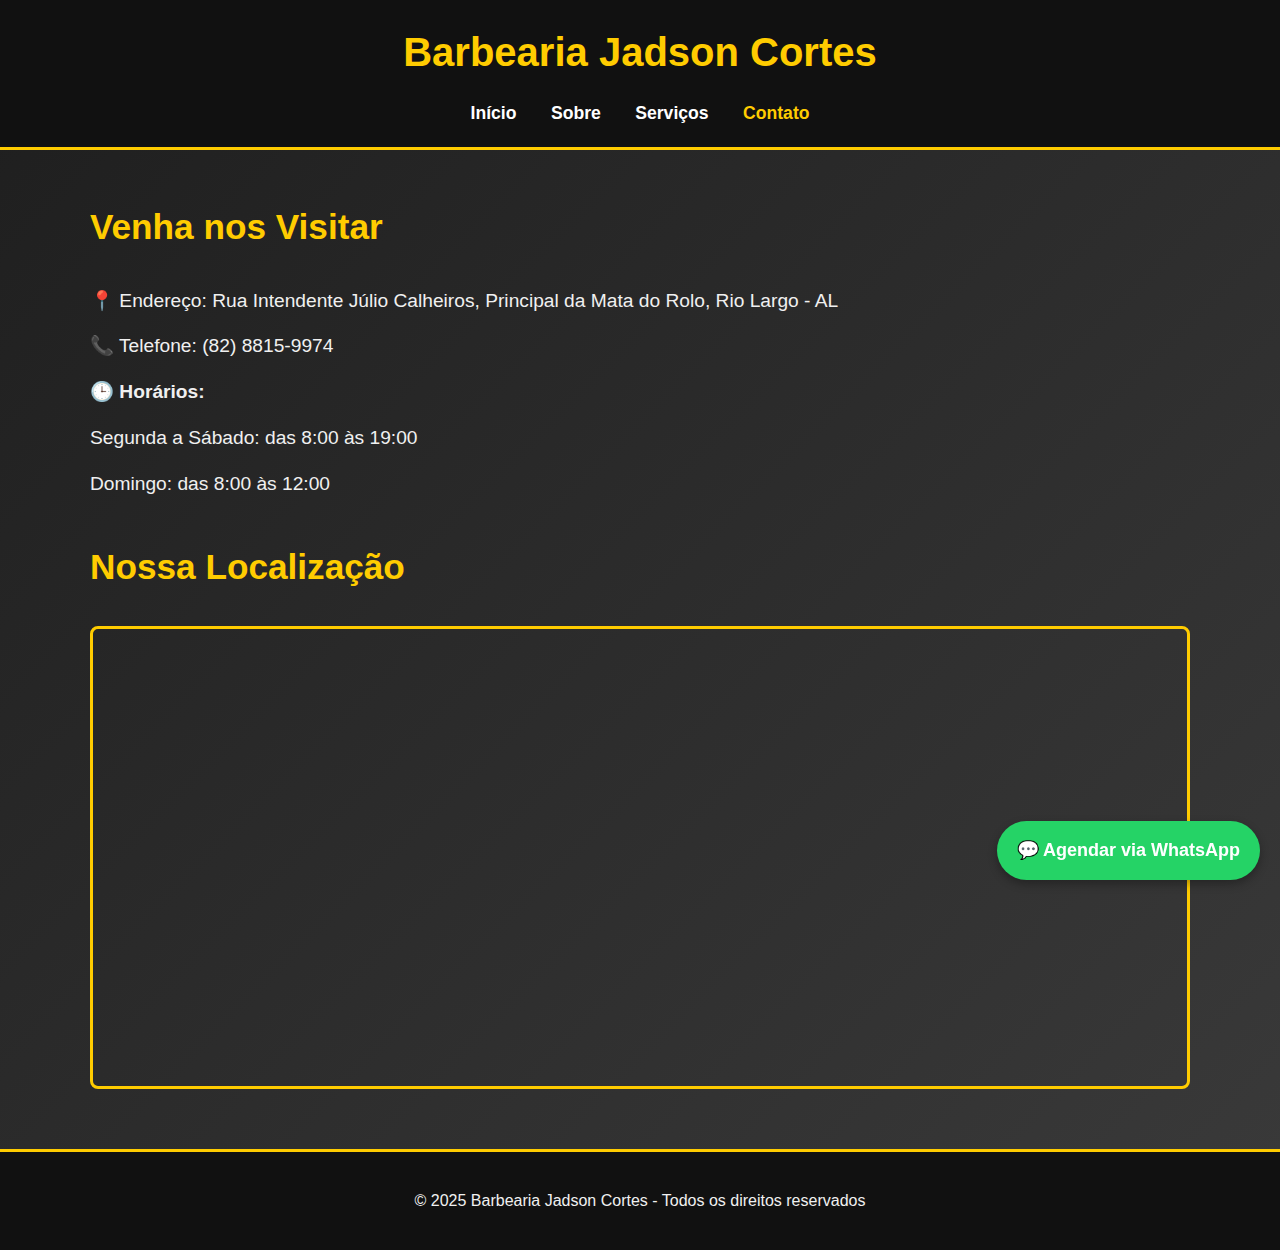
<file: contato.html>
<!DOCTYPE html>
<html lang="pt-BR">
<head>
  <meta charset="UTF-8">
  <meta name="viewport" content="width=device-width, initial-scale=1.0">
  <meta name="description" content="Entre em contato com a Barbearia Jadson Cortes. Veja nosso endereço na Mata do Rolo, Rio Largo, telefone e horários.">
  <title>Contato - Barbearia Jadson Cortes</title>
  <link rel="stylesheet" href="style.css">
</head>
<body>
  <header>
    <h1>Barbearia Jadson Cortes</h1>
    <nav>
      <a href="index.html">Início</a>
      <a href="sobre.html">Sobre</a>
      <a href="servicos.html">Serviços</a>
      <a href="contato.html" class="active">Contato</a>
    </nav>
  </header>

  <main class="container">
    <section>
      <h2>Venha nos Visitar</h2>
      <div class="contact-info">
        <p>📍 Endereço: Rua Intendente Júlio Calheiros, Principal da Mata do Rolo, Rio Largo - AL</p>
        <p>📞 Telefone: (82) 8815-9974</p>
        <p><strong>🕒 Horários:</strong></p>
        <p>Segunda a Sábado: das 8:00 às 19:00</p>
        <p>Domingo: das 8:00 às 12:00</p>
      </div>

      <h2>Nossa Localização</h2>
      <div class="map-container">
        <iframe src="https://maps.app.goo.gl/PshdxC8niKqAi7df6?g_st=ac7" width="100%" height="450" style="border:0;" allowfullscreen="" loading="lazy" referrerpolicy="no-referrer-when-downgrade"></iframe>
      </div>
    </section>
  </main>

  <footer>
    <p>© 2025 Barbearia Jadson Cortes - Todos os direitos reservados</p>
  </footer>

  <a class="whatsapp-btn" href="https://wa.me/558288159974" target="_blank">💬 Agendar via WhatsApp</a>
</body>
</html>
</file>
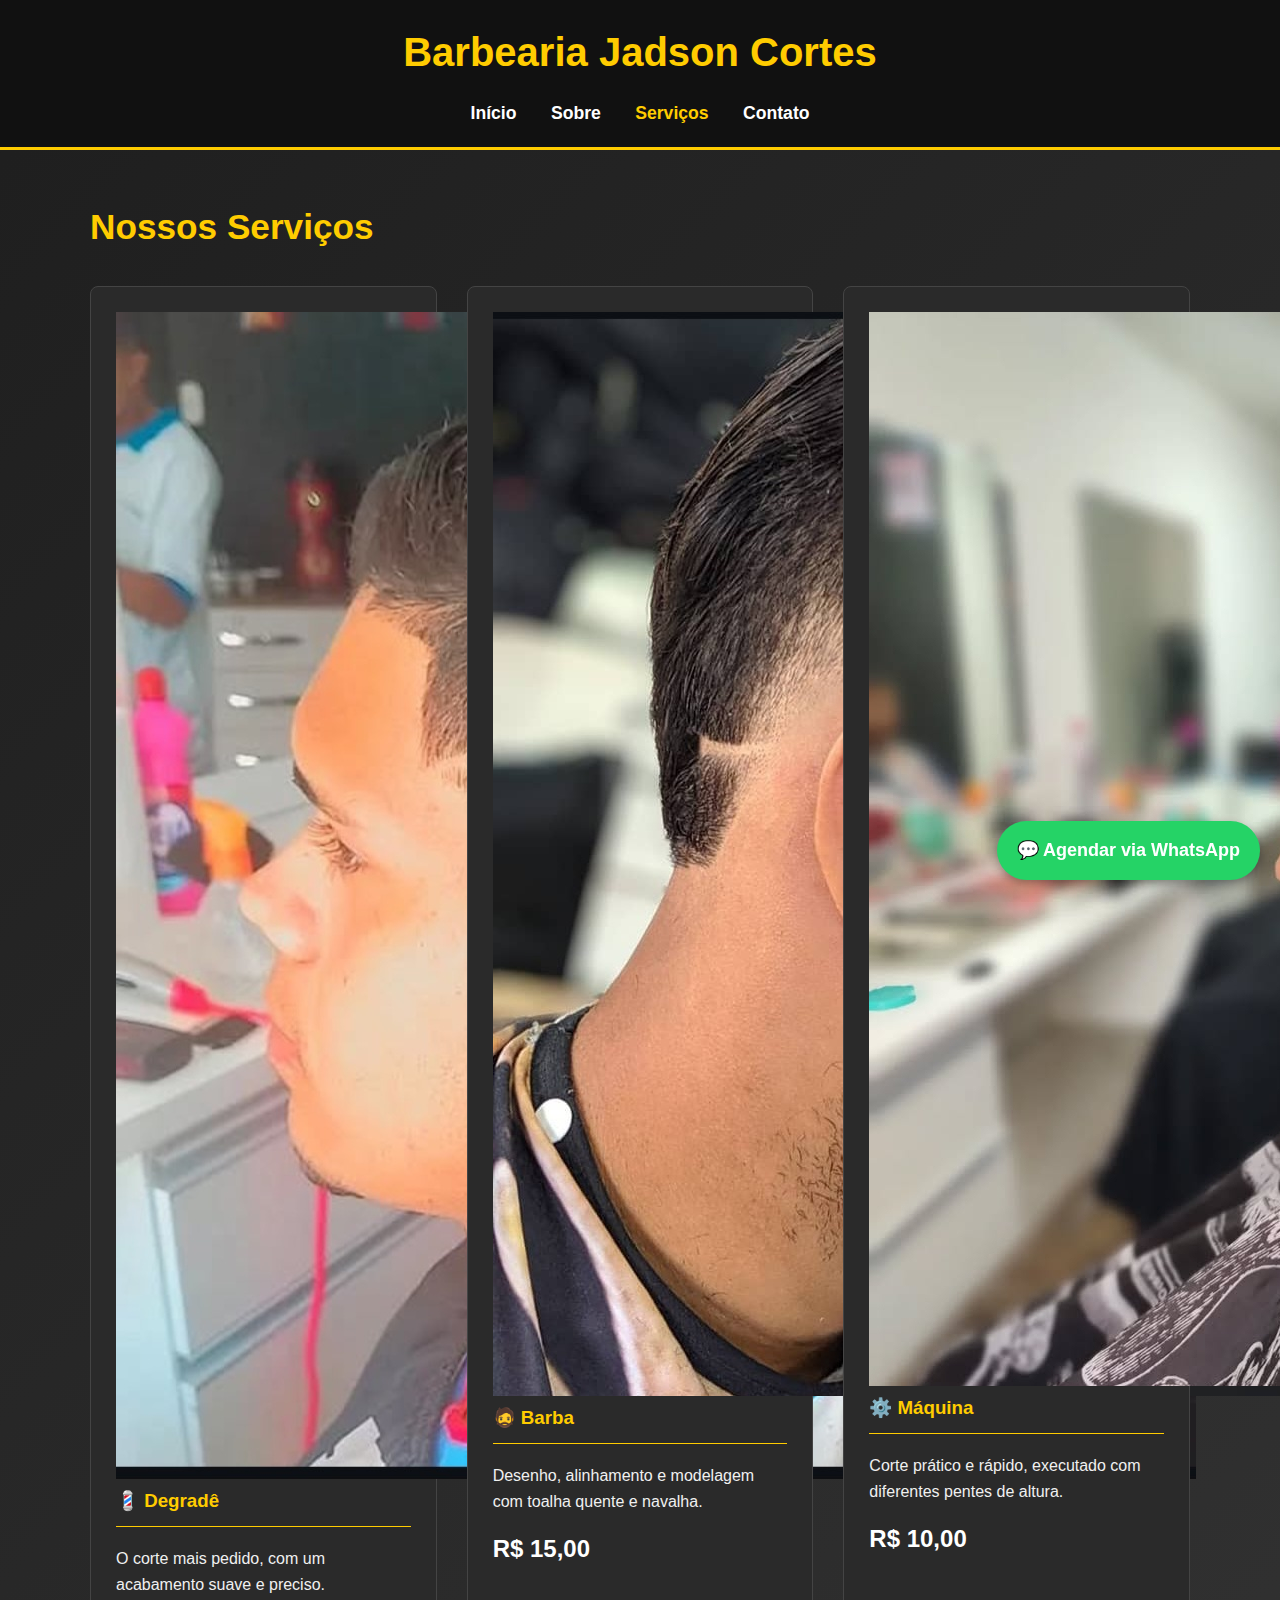
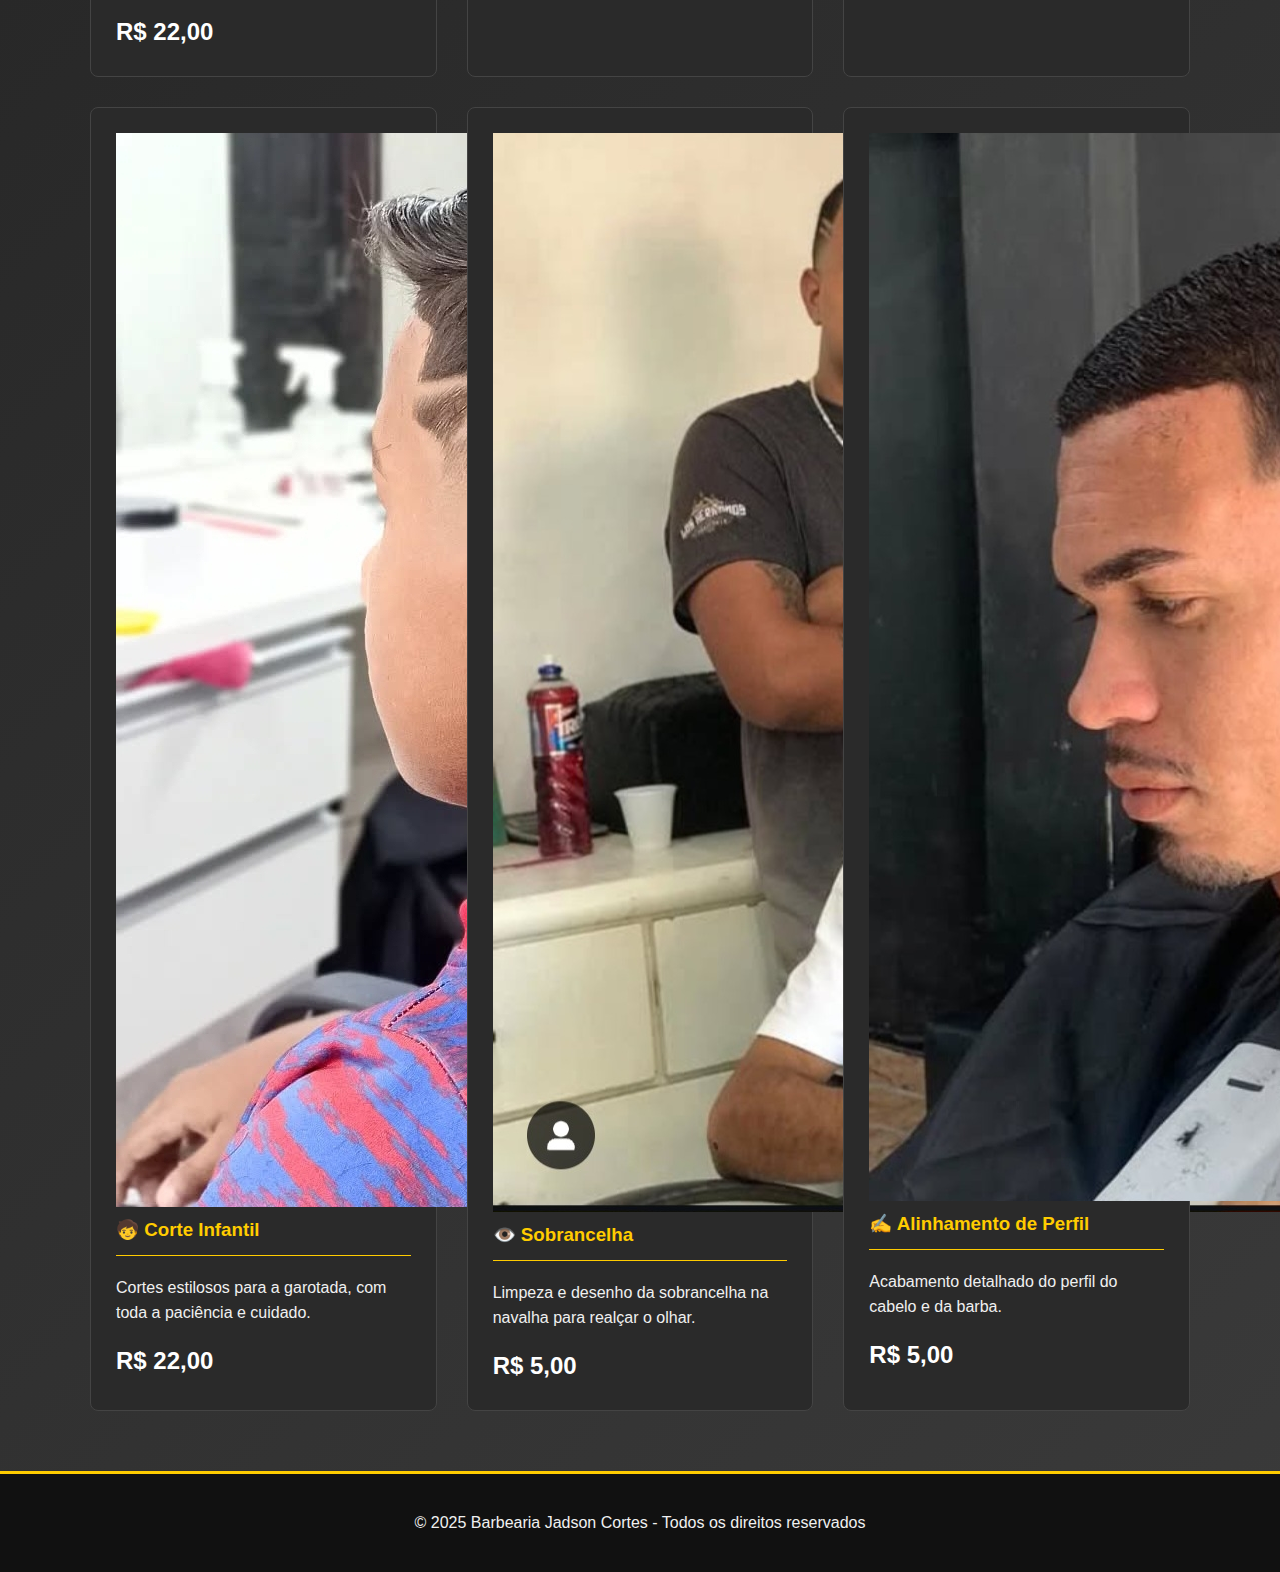
<file: servicos.html>
<!DOCTYPE html>
<html lang="pt-BR">
<head>
  <meta charset="UTF-8">
  <meta name="viewport" content="width=device-width, initial-scale=1.0">
  <title>Serviços - Barbearia Jadson Cortes</title>
  <link rel="stylesheet" href="style.css">
</head>
<body>
  <header>
    <h1>Barbearia Jadson Cortes</h1>
    <nav>
      <a href="index.html">Início</a>
      <a href="sobre.html">Sobre</a>
      <a href="servicos.html" class="active">Serviços</a>
      <a href="contato.html">Contato</a>
    </nav>
  </header>

  <main class="container">
    <section>
      <h2>Nossos Serviços</h2>
      <div class="services-grid">

        <div class="service-card">
          <img src="degrade.jpg" alt="Corte Degradê">
          <div class="card-content">
            <h3>💈 Degradê</h3>
            <p>O corte mais pedido, com um acabamento suave e preciso.</p>
            <div class="price">R$ 22,00</div>
          </div>
        </div>

        <div class="service-card">
          <img src="barba.jpg" alt="Barba">
          <div class="card-content">
            <h3>🧔 Barba</h3>
            <p>Desenho, alinhamento e modelagem com toalha quente e navalha.</p>
            <div class="price">R$ 15,00</div>
          </div>
        </div>

        <div class="service-card">
          <img src="maquina.jpg" alt="Corte na Máquina">
          <div class="card-content">
            <h3>⚙️ Máquina</h3>
            <p>Corte prático e rápido, executado com diferentes pentes de altura.</p>
            <div class="price">R$ 10,00</div>
          </div>
        </div>

        <div class="service-card">
          <img src="infantil.jpg" alt="Corte Infantil">
          <div class="card-content">
            <h3>🧒 Corte Infantil</h3>
            <p>Cortes estilosos para a garotada, com toda a paciência e cuidado.</p>
            <div class="price">R$ 22,00</div>
          </div>
        </div>
        
        <div class="service-card">
          <img src="sobrancelha.jpg" alt="Sobrancelha">
          <div class="card-content">
            <h3>👁️ Sobrancelha</h3>
            <p>Limpeza e desenho da sobrancelha na navalha para realçar o olhar.</p>
            <div class="price">R$ 5,00</div>
          </div>
        </div>

        <div class="service-card">
          <img src="alinhamento.jpg" alt="Alinhamento de Perfil">
          <div class="card-content">
            <h3>✍️ Alinhamento de Perfil</h3>
            <p>Acabamento detalhado do perfil do cabelo e da barba.</p>
            <div class="price">R$ 5,00</div>
          </div>
        </div>

      </div>
    </section>
  </main>

  <footer>
    <p>© 2025 Barbearia Jadson Cortes - Todos os direitos reservados</p>
  </footer>

  <a class="whatsapp-btn" href="https://wa.me/558288159974" target="_blank">💬 Agendar via WhatsApp</a>
</body>
</html>
</file>
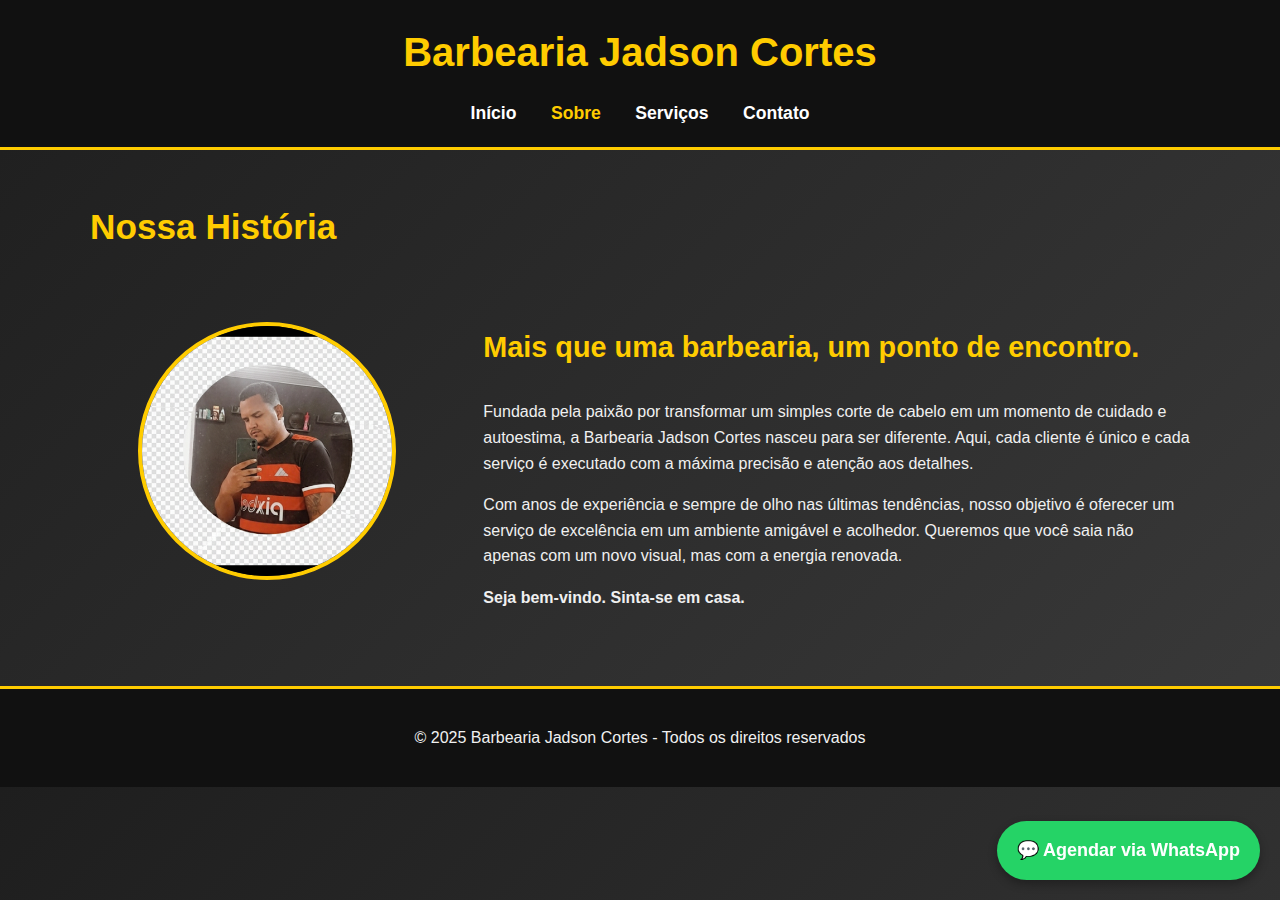
<file: sobre.html>
<!DOCTYPE html>
<html lang="pt-BR">
<head>
  <meta charset="UTF-8">
  <meta name="viewport" content="width=device-width, initial-scale=1.0">
  <meta name="description" content="Conheça a história e a paixão por trás da Barbearia Jadson Cortes. Qualidade e atendimento personalizado são a nossa marca.">
  <title>Sobre - Barbearia Jadson Cortes</title>
  <link rel="stylesheet" href="style.css">
</head>
<body>
  <header>
    <h1>Barbearia Jadson Cortes</h1>
    <nav>
      <a href="index.html">Início</a>
      <a href="sobre.html" class="active">Sobre</a>
      <a href="servicos.html">Serviços</a>
      <a href="contato.html">Contato</a>
    </nav>
  </header>

  <main class="container">
    <section>
      <h2>Nossa História</h2>
      <div class="about-content">
        <div class="about-image">
          <img src="jadson.jpg" alt="Jadson, o barbeiro fundador da Barbearia Jadson Cortes">
        </div>
        <div class="about-text">
          <h3>Mais que uma barbearia, um ponto de encontro.</h3>
          <p>
            Fundada pela paixão por transformar um simples corte de cabelo em um momento de cuidado e autoestima, a Barbearia Jadson Cortes nasceu para ser diferente. Aqui, cada cliente é único e cada serviço é executado com a máxima precisão e atenção aos detalhes.
          </p>
          <p>
            Com anos de experiência e sempre de olho nas últimas tendências, nosso objetivo é oferecer um serviço de excelência em um ambiente amigável e acolhedor. Queremos que você saia não apenas com um novo visual, mas com a energia renovada.
          </p>
          <p>
            <strong>Seja bem-vindo. Sinta-se em casa.</strong>
          </p>
        </div>
      </div>
    </section>
  </main>

  <footer>
    <p>© 2025 Barbearia Jadson Cortes - Todos os direitos reservados</p>
  </footer>

  <a class="whatsapp-btn" href="https://wa.me/558288159974" target="_blank">💬 Agendar via WhatsApp</a>
</body>
</html>
</file>
<file: style.css>
/* --- Estilos Base (Seu código original, com pequenas melhorias) --- */
body {
  margin: 0;
  font-family: 'Segoe UI', Tahoma, Geneva, Verdana, sans-serif; /* Fonte mais moderna */
  background: linear-gradient(135deg, #1e1e1e, #3a3a3a);
  color: #f0f0f0; /* Cor um pouco mais suave que o branco puro */
  line-height: 1.6;
}

.container {
  max-width: 1100px;
  margin: 0 auto; /* Centraliza o conteúdo principal */
  padding: 20px;
}

header {
  background: #111;
  padding: 20px;
  text-align: center;
  border-bottom: 3px solid #ffcc00; /* Detalhe na borda */
}

header h1 {
  margin: 0;
  font-size: 2.5rem;
  color: #ffcc00;
}

nav {
  margin-top: 15px;
}

nav a {
  margin: 0 15px;
  text-decoration: none;
  color: #fff;
  font-weight: bold;
  font-size: 1.1rem;
  transition: color 0.3s ease; /* Efeito suave na transição de cor */
}

/* Efeito ao passar o mouse e link da página ativa */
nav a:hover, nav a.active {
  color: #ffcc00;
}

section h2 {
  color: #ffcc00;
  font-size: 2.2rem;
  margin-bottom: 30px;
}

footer {
  background: #111;
  text-align: center;
  padding: 20px;
  margin-top: 40px;
  border-top: 3px solid #ffcc00;
}

.whatsapp-btn {
  position: fixed;
  bottom: 20px;
  right: 20px;
  background: #25D366;
  color: white;
  padding: 15px 20px;
  border-radius: 50px;
  font-size: 18px;
  text-decoration: none;
  font-weight: bold;
  box-shadow: 0 4px 10px rgba(0,0,0,0.3);
  z-index: 1000; /* Garante que fique por cima de tudo */
  transition: background 0.3s ease;
}

.whatsapp-btn:hover {
  background: #20b954;
}

/* --- NOVOS ESTILOS - PÁGINA INICIAL --- */
.hero {
  background-image: linear-gradient(rgba(0, 0, 0, 0.7), rgba(0, 0, 0, 0.7)), url('https://via.placeholder.com/1200x600.png?text=IMAGEM+DA+SUA+BARBEARIA'); /* IMAGEM DE EXEMPLO */
  background-size: cover;
  background-position: center;
  color: white;
  text-align: center;
  padding: 100px 20px;
}

.hero h2 {
  font-size: 3rem;
  margin-bottom: 10px;
}

.hero p {
  font-size: 1.2rem;
  margin-bottom: 30px;
}

.cta-button {
  background-color: #ffcc00;
  color: #111;
  padding: 15px 30px;
  text-decoration: none;
  font-size: 1.2rem;
  font-weight: bold;
  border-radius: 5px;
  transition: background-color 0.3s ease;
}

.cta-button:hover {
  background-color: #e6b800;
}

/* --- NOVOS ESTILOS - PÁGINA DE SERVIÇOS --- */
.services-grid {
  display: grid;
  grid-template-columns: repeat(auto-fit, minmax(280px, 1fr)); /* Layout responsivo */
  gap: 30px;
  text-align: left;
}

.service-card {
  background: #2a2a2a;
  border: 1px solid #444;
  border-radius: 8px;
  padding: 25px;
  transition: transform 0.3s ease, box-shadow 0.3s ease;
}

.service-card:hover {
  transform: translateY(-5px); /* Efeito de levantar o card */
  box-shadow: 0 10px 20px rgba(0,0,0,0.5);
}

.service-card h3 {
  color: #ffcc00;
  margin-top: 0;
  border-bottom: 1px solid #ffcc00;
  padding-bottom: 10px;
}

.service-card .price {
  font-size: 1.5rem;
  font-weight: bold;
  color: #fff;
  margin-top: 15px;
}

/* --- NOVOS ESTILOS - PÁGINA DE CONTATO --- */
.contact-info {
  font-size: 1.2rem;
  margin-bottom: 40px;
}
.contact-info p {
    margin: 15px 0;
}
.map-container {
  border: 3px solid #ffcc00;
  border-radius: 8px;
  overflow: hidden; /* Garante que o mapa fique dentro da borda */
  }

/* --- NOVOS ESTILOS - PÁGINA SOBRE --- */
.about-content {
  display: grid;
  grid-template-columns: 1fr 2fr; /* Coluna da imagem menor, coluna do texto maior */
  gap: 40px; /* Espaço entre a imagem e o texto */
  align-items: center; /* Alinha verticalmente o conteúdo */
  text-align: left;
  margin-top: 40px;
}

/* Correção para deixar a imagem de perfil circular */
.about-image img {
  width: 100%;
  height: 100%;
  object-fit: cover; /* Garante que a imagem preencha o espaço */
}

/* E adicione este NOVO seletor para o container da imagem */
.about-image {
  width: 250px; /* Tamanho do círculo */
  height: 250px; /* Tamanho do círculo */
  border-radius: 50%; /* A mágica do círculo acontece aqui */
  border: 4px solid #ffcc00;
  overflow: hidden; /* Esconde as partes da imagem que saem do círculo */
  margin: 0 auto 20px auto; /* Centraliza o círculo */
}

.about-text h3 {
  color: #ffcc00;
  font-size: 1.8rem;
}

/* Deixa a imagem em cima do texto em telas pequenas (celulares) */
@media (max-width: 768px) {
  .about-content {
    grid-template-columns: 1fr; /* Uma única coluna */
    text-align: center;
  }
  .about-image {
      margin-bottom: 20px;
  }
}

/* --- ESTILOS PARA MODERNIZAR O INDEX --- */

/* Melhora o Hero Banner */
.hero {
  background-image: linear-gradient(rgba(0, 0, 0, 0.7), rgba(0, 0, 0, 0.7)), url('https://images.unsplash.com/photo-1585749446330-e3751717011a?ixlib=rb-4.0.3&ixid=MnwxMjA3fDB8MHxwaG90by1wYWdlfHx8fGVufDB8fHx8&auto=format&fit=crop&w=1170&q=80');
  background-size: cover;
  background-position: center;
  background-attachment: fixed; /* Efeito de paralaxe */
  color: white;
  text-align: center;
  padding: 120px 20px;
}

/* Nova seção de Destaques */
.highlights {
  display: grid;
  grid-template-columns: repeat(auto-fit, minmax(250px, 1fr));
  gap: 40px;
  text-align: center;
  padding: 50px 0;
}

.highlight-item {
  background-color: #2a2a2a;
  padding: 30px;
  border-radius: 8px;
  border: 1px solid #444;
}

.highlight-item .icon {
  font-size: 3rem;
  color: #ffcc00;
  margin-bottom: 15px;
}

.highlight-item h3 {
  color: #ffcc00;
  margin-bottom: 10px;
}
</file>
